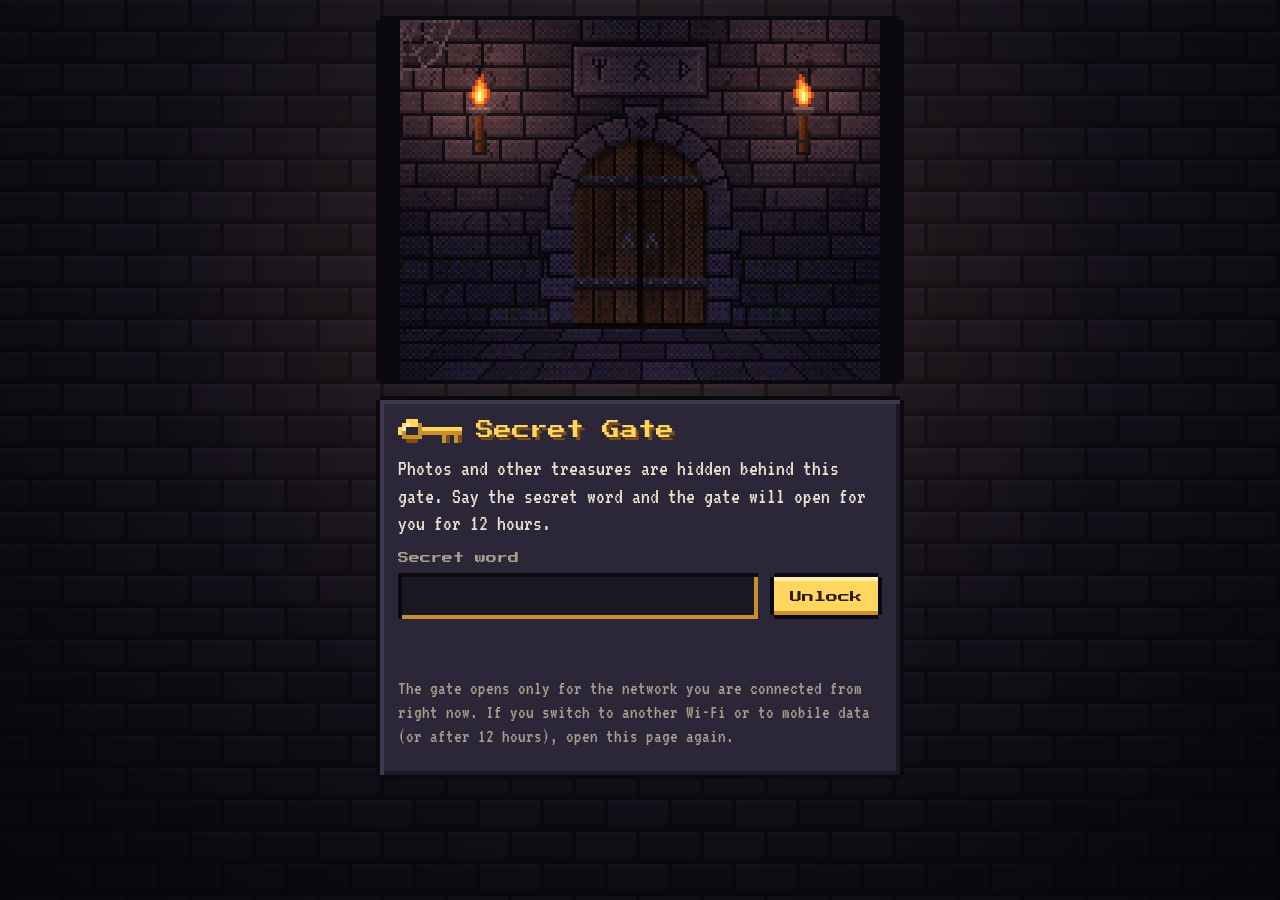
<file: index.html>
<!doctype html>
<html lang="cs">
<head>
<meta charset="utf-8">
<meta name="viewport" content="width=device-width, initial-scale=1">
<!-- GitHub Pages can't send headers, so the policy lives here (frame-ancestors can't; app.js refuses to run framed) -->
<meta http-equiv="Content-Security-Policy" content="default-src 'none'; script-src 'self'; style-src 'self'; font-src 'self'; img-src 'self' data:; connect-src https:; base-uri 'none'; form-action 'none'">
<meta name="referrer" content="no-referrer">
<meta name="robots" content="noindex, nofollow">
<meta name="color-scheme" content="dark">
<meta name="theme-color" content="#14111b">
<title>Tajná brána</title>
<link rel="icon" href="favicon.svg" type="image/svg+xml">
<link rel="stylesheet" href="style.css">
<!-- Knock target + ports, AES-GCM encrypted with the secret (PBKDF2-SHA256); generated by knockpage.py -->
<script id="locks" type="application/json">[{"s":"yBTSzbNfAq/bV2XdF/SQiw==","i":"UlmIvgDTeVWSsxUn","n":200000,"c":"HZ0iSugp7NlEeVKhyO2MlJ/617eRHAL0gr8u5y1h8/E4ulpvPVQL0rRz14AFEqvcpQwnR1C+dWJrbnHXH9uR0/FytpUPdCqglCx7xQJVvAx1/ZRzm3aY4yhU3YuP5VMa3etJ"}]</script>
<script src="scene.js" defer></script>
<script src="app.js" defer></script>
</head>
<body>
<main class="wrap">
  <div class="frame"><canvas id="scene" width="160" height="120" aria-hidden="true"></canvas></div>

  <section class="panel">
    <h1><canvas id="keyicon" width="16" height="6" aria-hidden="true"></canvas><span data-t="title">Tajná brána</span></h1>
    <p data-t="intro">Fotky a další poklady jsou schované za bránou. Zadej tajné slovo a brána se ti na 12&nbsp;hodin otevře.</p>

    <form id="form" autocomplete="off">
      <label for="secret" data-t="label">Tajné slovo</label>
      <div class="row">
        <input id="secret" name="secret" type="text" autocapitalize="none" autocorrect="off" spellcheck="false" enterkeyhint="go" required>
        <button id="go" class="btn" type="submit" data-t="go">Odemknout</button>
      </div>
    </form>

    <p id="status" class="status" role="status" aria-live="polite"></p>

    <p id="done" class="done" hidden><a id="continue" class="btn" data-t="next">Pokračovat</a></p>

    <p class="hint" data-t="hint">Brána se otevře jen pro síť, ze které jsi právě připojený. Když přejdeš na jinou Wi-Fi nebo na mobilní data (nebo za 12&nbsp;hodin), otevři tuhle stránku znovu.</p>
    <p id="forgetwrap" class="forget" hidden><button type="button" id="forget" class="linklike" data-t="forget">Zapomenout uložené slovo</button></p>
  </section>
</main>
<noscript><p class="panel" lang="cs">Brána potřebuje zapnutý JavaScript.</p><p class="panel" lang="en">The gate needs JavaScript turned on.</p></noscript>
</body>
</html>
</file>
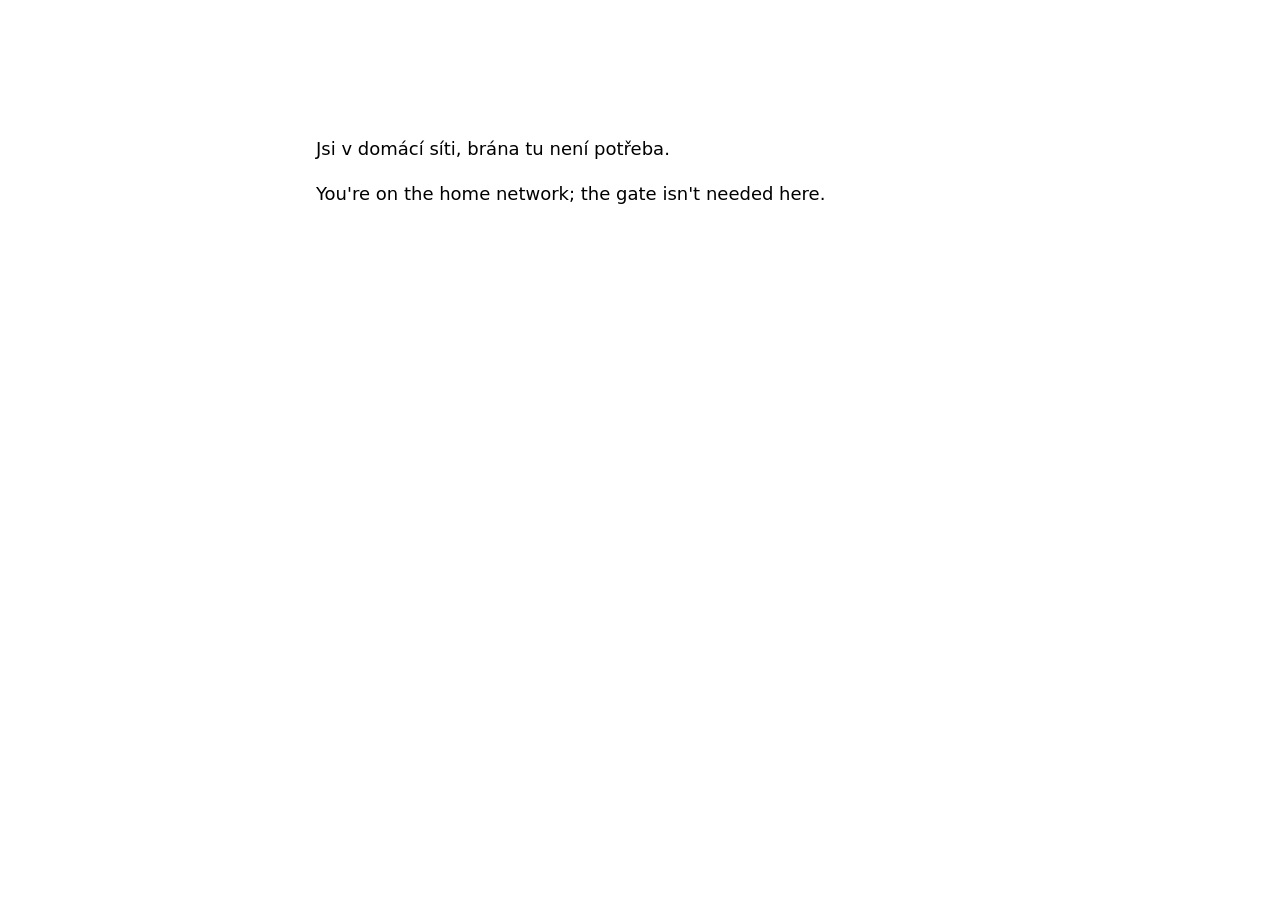
<file: lan/index.html>
<!doctype html>
<html lang="cs">
<head>
<meta charset="utf-8">
<meta name="viewport" content="width=device-width, initial-scale=1">
<!-- LAN variant of key.gregy.cz (see README.md): no knock, just follow redirect=. The script hash is checked by knockpage.py. -->
<meta http-equiv="Content-Security-Policy" content="default-src 'none'; script-src 'sha256-ElCd5M9YXAr1sCBp8uH4/hTY0EZNHcsmcqdqwoj1NbQ='; style-src 'unsafe-inline'; base-uri 'none'; form-action 'none'">
<meta name="referrer" content="no-referrer">
<meta name="robots" content="noindex, nofollow">
<meta name="color-scheme" content="dark light">
<title>key.gregy.cz</title>
<style>body { font: 18px/1.5 system-ui, sans-serif; max-width: 36em; margin: 15vh auto; padding: 0 1em; }</style>
</head>
<body>
<p lang="cs">Jsi v domácí síti, brána tu není potřeba.</p>
<p lang="en">You're on the home network; the gate isn't needed here.</p>
<script>
'use strict';
// Same link format as the public page: #key=<ignored>&redirect=<https://x.gregy.cz/...>, where an
// unencoded redirect= takes the rest of the fragment. Go there at once; no secret, no knock.
function go() {
  var q = location.hash.slice(1), m = /(^|&)redirect=/.exec(q);
  if (!m) { if (q) history.replaceState(null, '', location.pathname); return; }   // drop a lone #key=
  var raw = q.slice(m.index + m[0].length);
  if (/^https?%3A/i.test(raw)) {
    var end = raw.indexOf('&');
    try { raw = decodeURIComponent(end < 0 ? raw : raw.slice(0, end)); } catch (e) { return; }
  }
  try {
    var u = new URL(raw);   // only our own https sites, never back to this page: no open redirect
    if (u.protocol === 'https:' && (u.hostname === 'gregy.cz' || u.hostname.endsWith('.gregy.cz'))
        && u.hostname !== location.hostname) { location.replace(u.href); return; }
  } catch (e) { /* not a URL */ }
  history.replaceState(null, '', location.pathname);
}
addEventListener('hashchange', go);
go();
</script>
</body>
</html>
</file>
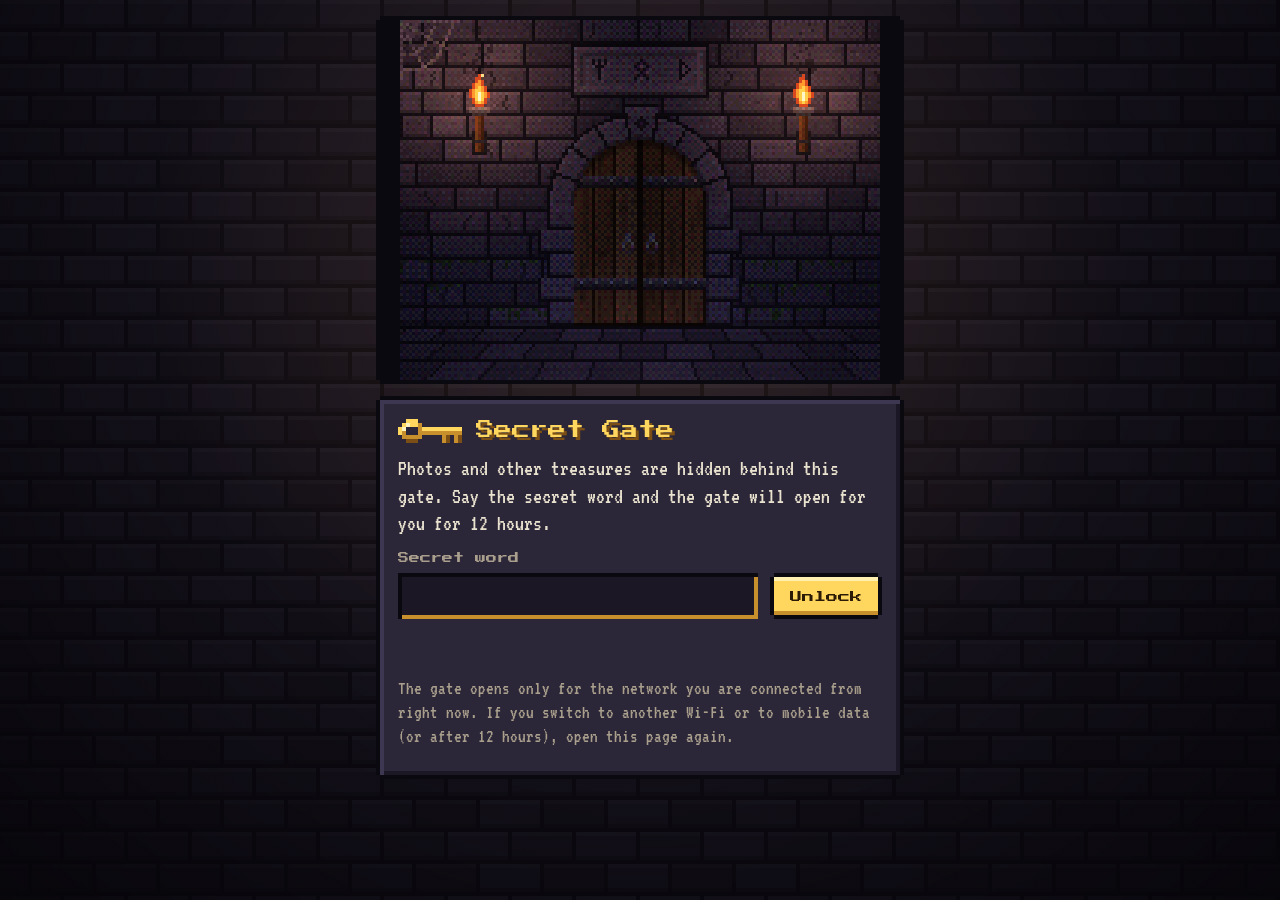
<file: src/index.html>
<!doctype html>
<html lang="cs">
<head>
<meta charset="utf-8">
<meta name="viewport" content="width=device-width, initial-scale=1">
<!-- GitHub Pages can't send headers, so the policy lives here (frame-ancestors can't; app.js refuses to run framed) -->
<meta http-equiv="Content-Security-Policy" content="default-src 'none'; script-src 'self'; style-src 'self'; font-src 'self'; img-src 'self' data:; connect-src https:; base-uri 'none'; form-action 'none'">
<meta name="referrer" content="no-referrer">
<meta name="robots" content="noindex, nofollow">
<meta name="color-scheme" content="dark">
<meta name="theme-color" content="#14111b">
<title>Tajná brána</title>
<link rel="icon" href="favicon.svg" type="image/svg+xml">
<link rel="stylesheet" href="style.css">
<!-- Knock target + ports, AES-GCM encrypted with the secret (PBKDF2-SHA256); generated by knockpage.py -->
<script id="locks" type="application/json">@LOCKS@</script>
<script src="scene.js" defer></script>
<script src="app.js" defer></script>
</head>
<body>
<main class="wrap">
  <div class="frame"><canvas id="scene" width="160" height="120" aria-hidden="true"></canvas></div>

  <section class="panel">
    <h1><canvas id="keyicon" width="16" height="6" aria-hidden="true"></canvas><span data-t="title">Tajná brána</span></h1>
    <p data-t="intro">Fotky a další poklady jsou schované za bránou. Zadej tajné slovo a brána se ti na 12&nbsp;hodin otevře.</p>

    <form id="form" autocomplete="off">
      <label for="secret" data-t="label">Tajné slovo</label>
      <div class="row">
        <input id="secret" name="secret" type="text" autocapitalize="none" autocorrect="off" spellcheck="false" enterkeyhint="go" required>
        <button id="go" class="btn" type="submit" data-t="go">Odemknout</button>
      </div>
    </form>

    <p id="status" class="status" role="status" aria-live="polite"></p>

    <p id="done" class="done" hidden><a id="continue" class="btn" data-t="next">Pokračovat</a></p>

    <p class="hint" data-t="hint">Brána se otevře jen pro síť, ze které jsi právě připojený. Když přejdeš na jinou Wi-Fi nebo na mobilní data (nebo za 12&nbsp;hodin), otevři tuhle stránku znovu.</p>
    <p id="forgetwrap" class="forget" hidden><button type="button" id="forget" class="linklike" data-t="forget">Zapomenout uložené slovo</button></p>
  </section>
</main>
<noscript><p class="panel" lang="cs">Brána potřebuje zapnutý JavaScript.</p><p class="panel" lang="en">The gate needs JavaScript turned on.</p></noscript>
</body>
</html>
</file>
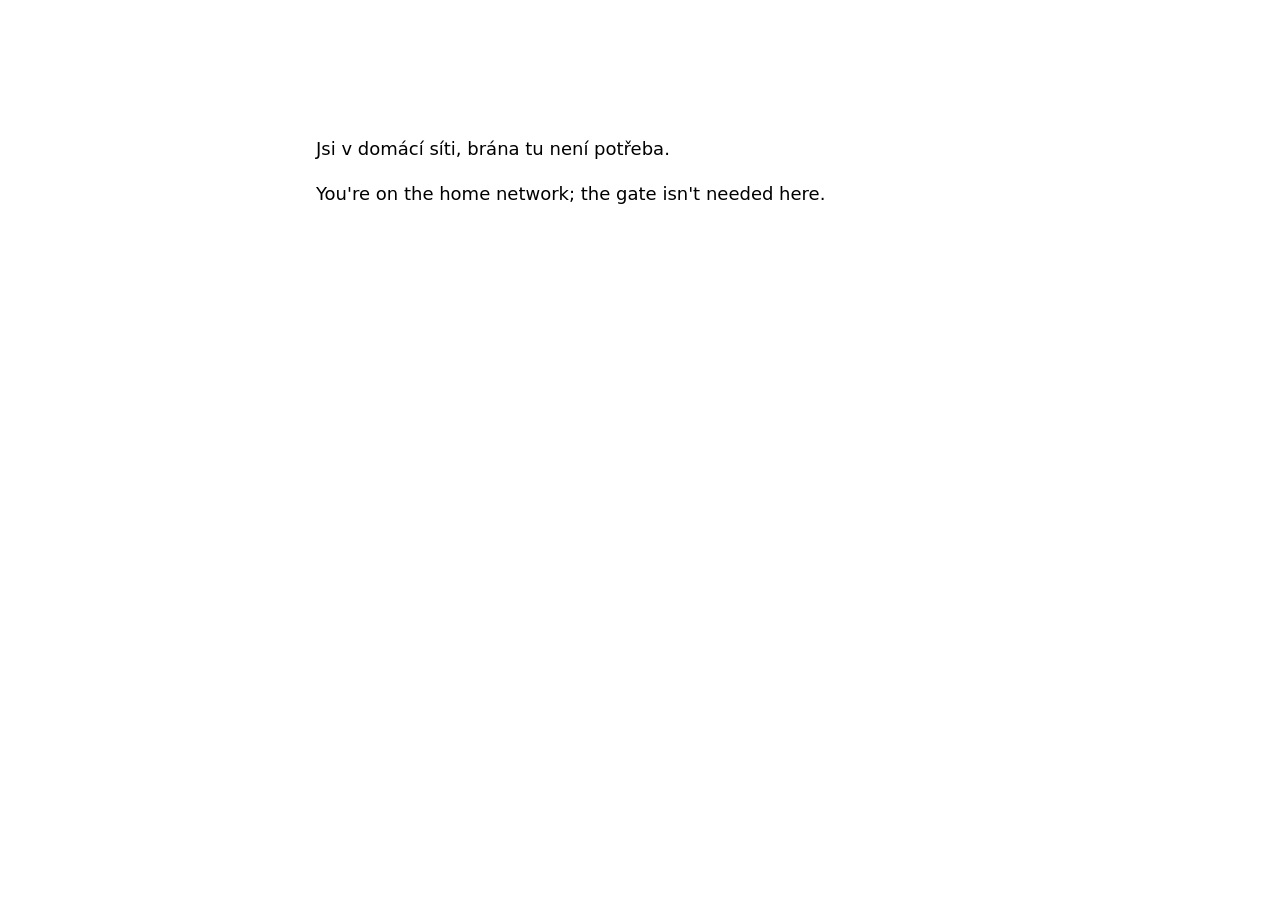
<file: src/lan/index.html>
<!doctype html>
<html lang="cs">
<head>
<meta charset="utf-8">
<meta name="viewport" content="width=device-width, initial-scale=1">
<!-- LAN variant of key.gregy.cz (see README.md): no knock, just follow redirect=. The script hash is checked by knockpage.py. -->
<meta http-equiv="Content-Security-Policy" content="default-src 'none'; script-src 'sha256-@HASH@'; style-src 'unsafe-inline'; base-uri 'none'; form-action 'none'">
<meta name="referrer" content="no-referrer">
<meta name="robots" content="noindex, nofollow">
<meta name="color-scheme" content="dark light">
<title>key.gregy.cz</title>
<style>body { font: 18px/1.5 system-ui, sans-serif; max-width: 36em; margin: 15vh auto; padding: 0 1em; }</style>
</head>
<body>
<p lang="cs">Jsi v domácí síti, brána tu není potřeba.</p>
<p lang="en">You're on the home network; the gate isn't needed here.</p>
<script>
'use strict';
// Same link format as the public page: #key=<ignored>&redirect=<https://x.gregy.cz/...>, where an
// unencoded redirect= takes the rest of the fragment. Go there at once; no secret, no knock.
function go() {
  var q = location.hash.slice(1), m = /(^|&)redirect=/.exec(q);
  if (!m) { if (q) history.replaceState(null, '', location.pathname); return; }   // drop a lone #key=
  var raw = q.slice(m.index + m[0].length);
  if (/^https?%3A/i.test(raw)) {
    var end = raw.indexOf('&');
    try { raw = decodeURIComponent(end < 0 ? raw : raw.slice(0, end)); } catch (e) { return; }
  }
  try {
    var u = new URL(raw);   // only our own https sites, never back to this page: no open redirect
    if (u.protocol === 'https:' && (u.hostname === 'gregy.cz' || u.hostname.endsWith('.gregy.cz'))
        && u.hostname !== location.hostname) { location.replace(u.href); return; }
  } catch (e) { /* not a URL */ }
  history.replaceState(null, '', location.pathname);
}
addEventListener('hashchange', go);
go();
</script>
</body>
</html>
</file>
<file: style.css>
@font-face { font-family: "Press Start 2P"; font-display: swap; src: url(fonts/press-start-2p-latin-400-normal.woff2) format("woff2");
  unicode-range: U+0000-00FF, U+0131, U+0152-0153, U+02BB-02BC, U+02C6, U+02DA, U+02DC, U+2000-206F, U+20AC, U+2122, U+2191, U+2193, U+2212, U+2215, U+FEFF, U+FFFD; }
@font-face { font-family: "Press Start 2P"; font-display: swap; src: url(fonts/press-start-2p-latin-ext-400-normal.woff2) format("woff2");
  unicode-range: U+0100-02AF, U+0304, U+0308, U+0329, U+1E00-1E9F, U+1EF2-1EFF, U+2020, U+20A0-20AB, U+20AD-20C0, U+2113, U+2C60-2C7F, U+A720-A7FF; }
@font-face { font-family: "VT323"; font-display: swap; src: url(fonts/vt323-latin-400-normal.woff2) format("woff2");
  unicode-range: U+0000-00FF, U+0131, U+0152-0153, U+02BB-02BC, U+02C6, U+02DA, U+02DC, U+2000-206F, U+20AC, U+2122, U+2191, U+2193, U+2212, U+2215, U+FEFF, U+FFFD; }
@font-face { font-family: "VT323"; font-display: swap; src: url(fonts/vt323-latin-ext-400-normal.woff2) format("woff2");
  unicode-range: U+0100-02AF, U+0304, U+0308, U+0329, U+1E00-1E9F, U+1EF2-1EFF, U+2020, U+20A0-20AB, U+20AD-20C0, U+2113, U+2C60-2C7F, U+A720-A7FF; }

:root {
  --bg: #14111b;
  --ink: #e9e2cf;
  --ink-dim: #a99f8c;
  --stone: #2b2638;
  --stone-hi: #3e3751;
  --stone-lo: #1b1724;
  --edge: #0b0910;
  --gold: #ffd75e;
  --gold-lo: #c8902c;
  --gold-dk: #7a4e14;
  --rune: #7ff3ff;
  --bad: #ff6a5a;
  --px: 4px;
}

* { box-sizing: border-box; }
html { -webkit-text-size-adjust: 100%; }
body {
  margin: 0;
  min-height: 100vh;
  color: var(--ink);
  background-color: var(--bg);
  background-size: 128px 64px;
  image-rendering: pixelated;
  font: 22px/1.25 "VT323", ui-monospace, monospace;
}
/* torchlight vignette over the tiled wall (the tile itself is drawn by scene.js) */
body::before {
  content: "";
  position: fixed; inset: 0;
  pointer-events: none;
  background: radial-gradient(ellipse at 50% 30%, rgba(255, 170, 80, .10), rgba(10, 8, 14, .55) 55%, rgba(6, 5, 9, .92) 100%);
}

.wrap {
  position: relative;
  max-width: 560px;
  margin: 0 auto;
  padding: 16px 16px 32px;
}

/* stepped "pixel" borders */
.frame, .panel {
  position: relative;
  box-shadow:
    0 calc(-1 * var(--px)) 0 0 var(--edge), 0 var(--px) 0 0 var(--edge),
    calc(-1 * var(--px)) 0 0 0 var(--edge), var(--px) 0 0 0 var(--edge);
  margin: var(--px);
}
.frame { background: var(--edge); line-height: 0; display: flex; justify-content: center; }
/* the texts are swapped to the visitor's language by app.js; don't flash the other one first */
html:not(.ready) main .panel { visibility: hidden; }
#scene {
  display: block;
  width: 100%;              /* scene.js resizes it to a whole multiple of the 160x120 art */
  max-width: 100%;
  height: auto;
  aspect-ratio: 4 / 3;
  image-rendering: pixelated;
  image-rendering: crisp-edges;
}
#scene.shake { animation: shake .36s steps(6) 1; }
@keyframes shake {
  0% { transform: translate(0, 0); } 17% { transform: translate(-6px, 2px); } 33% { transform: translate(5px, -2px); }
  50% { transform: translate(-4px, 0); } 67% { transform: translate(3px, 2px); } 83% { transform: translate(-2px, -1px); } 100% { transform: none; }
}

.panel {
  margin-top: calc(5 * var(--px));
  padding: 18px 18px 14px;
  background: var(--stone);
  box-shadow:
    0 calc(-1 * var(--px)) 0 0 var(--edge), 0 var(--px) 0 0 var(--edge),
    calc(-1 * var(--px)) 0 0 0 var(--edge), var(--px) 0 0 0 var(--edge),
    inset 0 var(--px) 0 0 var(--stone-hi), inset var(--px) 0 0 0 var(--stone-hi),
    inset 0 calc(-1 * var(--px)) 0 0 var(--stone-lo), inset calc(-1 * var(--px)) 0 0 0 var(--stone-lo);
}

h1 {
  margin: 0 0 12px;
  font: 18px/1.4 "Press Start 2P", ui-monospace, monospace;
  color: var(--gold);
  text-shadow: 3px 3px 0 var(--gold-dk);
  display: flex; align-items: center; gap: 14px;
}
#keyicon { width: 64px; height: 24px; image-rendering: pixelated; flex: none; }
p { margin: 0 0 12px; }
.hint { color: var(--ink-dim); font-size: 19px; margin-top: 14px; }

label { display: block; font: 11px/1.6 "Press Start 2P", monospace; color: var(--ink-dim); margin-bottom: 6px; }
.row { display: flex; gap: 12px; flex-wrap: wrap; }
input[type=text] {
  flex: 1 1 200px; min-width: 0;
  font: 26px/1 "VT323", monospace;
  color: var(--ink);
  background: var(--stone-lo);
  border: 0; border-radius: 0;
  padding: 8px 10px;
  box-shadow: inset var(--px) var(--px) 0 0 var(--edge), inset calc(-1 * var(--px)) calc(-1 * var(--px)) 0 0 var(--stone-hi);
  caret-color: var(--gold);
}
input[type=text]:focus { outline: none; box-shadow: inset var(--px) var(--px) 0 0 var(--edge), inset calc(-1 * var(--px)) calc(-1 * var(--px)) 0 0 var(--gold-lo); }

.btn {
  display: inline-block;
  font: 12px/1 "Press Start 2P", monospace;
  color: #2a1a06;
  background: var(--gold);
  border: 0; border-radius: 0;
  padding: 14px 16px 12px;
  cursor: pointer;
  text-decoration: none;
  box-shadow:
    0 calc(-1 * var(--px)) 0 0 var(--edge), 0 var(--px) 0 0 var(--edge),
    calc(-1 * var(--px)) 0 0 0 var(--edge), var(--px) 0 0 0 var(--edge),
    inset 0 calc(-1 * var(--px)) 0 0 var(--gold-lo), inset 0 var(--px) 0 0 #fff0b0;
  margin: var(--px);
}
.btn:hover { filter: brightness(1.08); }
.btn:active { transform: translateY(2px); box-shadow:
    0 calc(-1 * var(--px)) 0 0 var(--edge), 0 var(--px) 0 0 var(--edge),
    calc(-1 * var(--px)) 0 0 0 var(--edge), var(--px) 0 0 0 var(--edge),
    inset 0 var(--px) 0 0 var(--gold-lo); }
.btn:focus-visible { outline: 3px dashed var(--rune); outline-offset: 6px; }
.btn:disabled { filter: grayscale(.8) brightness(.7); cursor: wait; }

.status { min-height: 1.25em; margin: 14px 0 0; font-size: 24px; }
.status.ok { color: var(--gold); }
.status.work { color: var(--rune); }
.status.bad { color: var(--bad); }
.done { margin: 8px 0 0; }

.forget { margin: 0; text-align: right; }
.linklike { background: none; border: 0; padding: 0; font: 18px "VT323", monospace; color: var(--ink-dim); text-decoration: underline dotted; cursor: pointer; }

[hidden] { display: none !important; }

@media (max-width: 420px) {
  body { font-size: 20px; }
  h1 { font-size: 14px; gap: 10px; }
  #keyicon { width: 48px; height: 18px; }
  .panel { padding: 14px 14px 10px; }
  .btn { width: calc(100% - 2 * var(--px)); text-align: center; }
}

@media (prefers-reduced-motion: reduce) {
  #scene.shake { animation: none; }
}
</file>
<file: src/style.css>
@font-face { font-family: "Press Start 2P"; font-display: swap; src: url(fonts/press-start-2p-latin-400-normal.woff2) format("woff2");
  unicode-range: U+0000-00FF, U+0131, U+0152-0153, U+02BB-02BC, U+02C6, U+02DA, U+02DC, U+2000-206F, U+20AC, U+2122, U+2191, U+2193, U+2212, U+2215, U+FEFF, U+FFFD; }
@font-face { font-family: "Press Start 2P"; font-display: swap; src: url(fonts/press-start-2p-latin-ext-400-normal.woff2) format("woff2");
  unicode-range: U+0100-02AF, U+0304, U+0308, U+0329, U+1E00-1E9F, U+1EF2-1EFF, U+2020, U+20A0-20AB, U+20AD-20C0, U+2113, U+2C60-2C7F, U+A720-A7FF; }
@font-face { font-family: "VT323"; font-display: swap; src: url(fonts/vt323-latin-400-normal.woff2) format("woff2");
  unicode-range: U+0000-00FF, U+0131, U+0152-0153, U+02BB-02BC, U+02C6, U+02DA, U+02DC, U+2000-206F, U+20AC, U+2122, U+2191, U+2193, U+2212, U+2215, U+FEFF, U+FFFD; }
@font-face { font-family: "VT323"; font-display: swap; src: url(fonts/vt323-latin-ext-400-normal.woff2) format("woff2");
  unicode-range: U+0100-02AF, U+0304, U+0308, U+0329, U+1E00-1E9F, U+1EF2-1EFF, U+2020, U+20A0-20AB, U+20AD-20C0, U+2113, U+2C60-2C7F, U+A720-A7FF; }

:root {
  --bg: #14111b;
  --ink: #e9e2cf;
  --ink-dim: #a99f8c;
  --stone: #2b2638;
  --stone-hi: #3e3751;
  --stone-lo: #1b1724;
  --edge: #0b0910;
  --gold: #ffd75e;
  --gold-lo: #c8902c;
  --gold-dk: #7a4e14;
  --rune: #7ff3ff;
  --bad: #ff6a5a;
  --px: 4px;
}

* { box-sizing: border-box; }
html { -webkit-text-size-adjust: 100%; }
body {
  margin: 0;
  min-height: 100vh;
  color: var(--ink);
  background-color: var(--bg);
  background-size: 128px 64px;
  image-rendering: pixelated;
  font: 22px/1.25 "VT323", ui-monospace, monospace;
}
/* torchlight vignette over the tiled wall (the tile itself is drawn by scene.js) */
body::before {
  content: "";
  position: fixed; inset: 0;
  pointer-events: none;
  background: radial-gradient(ellipse at 50% 30%, rgba(255, 170, 80, .10), rgba(10, 8, 14, .55) 55%, rgba(6, 5, 9, .92) 100%);
}

.wrap {
  position: relative;
  max-width: 560px;
  margin: 0 auto;
  padding: 16px 16px 32px;
}

/* stepped "pixel" borders */
.frame, .panel {
  position: relative;
  box-shadow:
    0 calc(-1 * var(--px)) 0 0 var(--edge), 0 var(--px) 0 0 var(--edge),
    calc(-1 * var(--px)) 0 0 0 var(--edge), var(--px) 0 0 0 var(--edge);
  margin: var(--px);
}
.frame { background: var(--edge); line-height: 0; display: flex; justify-content: center; }
/* the texts are swapped to the visitor's language by app.js; don't flash the other one first */
html:not(.ready) main .panel { visibility: hidden; }
#scene {
  display: block;
  width: 100%;              /* scene.js resizes it to a whole multiple of the 160x120 art */
  max-width: 100%;
  height: auto;
  aspect-ratio: 4 / 3;
  image-rendering: pixelated;
  image-rendering: crisp-edges;
}
#scene.shake { animation: shake .36s steps(6) 1; }
@keyframes shake {
  0% { transform: translate(0, 0); } 17% { transform: translate(-6px, 2px); } 33% { transform: translate(5px, -2px); }
  50% { transform: translate(-4px, 0); } 67% { transform: translate(3px, 2px); } 83% { transform: translate(-2px, -1px); } 100% { transform: none; }
}

.panel {
  margin-top: calc(5 * var(--px));
  padding: 18px 18px 14px;
  background: var(--stone);
  box-shadow:
    0 calc(-1 * var(--px)) 0 0 var(--edge), 0 var(--px) 0 0 var(--edge),
    calc(-1 * var(--px)) 0 0 0 var(--edge), var(--px) 0 0 0 var(--edge),
    inset 0 var(--px) 0 0 var(--stone-hi), inset var(--px) 0 0 0 var(--stone-hi),
    inset 0 calc(-1 * var(--px)) 0 0 var(--stone-lo), inset calc(-1 * var(--px)) 0 0 0 var(--stone-lo);
}

h1 {
  margin: 0 0 12px;
  font: 18px/1.4 "Press Start 2P", ui-monospace, monospace;
  color: var(--gold);
  text-shadow: 3px 3px 0 var(--gold-dk);
  display: flex; align-items: center; gap: 14px;
}
#keyicon { width: 64px; height: 24px; image-rendering: pixelated; flex: none; }
p { margin: 0 0 12px; }
.hint { color: var(--ink-dim); font-size: 19px; margin-top: 14px; }

label { display: block; font: 11px/1.6 "Press Start 2P", monospace; color: var(--ink-dim); margin-bottom: 6px; }
.row { display: flex; gap: 12px; flex-wrap: wrap; }
input[type=text] {
  flex: 1 1 200px; min-width: 0;
  font: 26px/1 "VT323", monospace;
  color: var(--ink);
  background: var(--stone-lo);
  border: 0; border-radius: 0;
  padding: 8px 10px;
  box-shadow: inset var(--px) var(--px) 0 0 var(--edge), inset calc(-1 * var(--px)) calc(-1 * var(--px)) 0 0 var(--stone-hi);
  caret-color: var(--gold);
}
input[type=text]:focus { outline: none; box-shadow: inset var(--px) var(--px) 0 0 var(--edge), inset calc(-1 * var(--px)) calc(-1 * var(--px)) 0 0 var(--gold-lo); }

.btn {
  display: inline-block;
  font: 12px/1 "Press Start 2P", monospace;
  color: #2a1a06;
  background: var(--gold);
  border: 0; border-radius: 0;
  padding: 14px 16px 12px;
  cursor: pointer;
  text-decoration: none;
  box-shadow:
    0 calc(-1 * var(--px)) 0 0 var(--edge), 0 var(--px) 0 0 var(--edge),
    calc(-1 * var(--px)) 0 0 0 var(--edge), var(--px) 0 0 0 var(--edge),
    inset 0 calc(-1 * var(--px)) 0 0 var(--gold-lo), inset 0 var(--px) 0 0 #fff0b0;
  margin: var(--px);
}
.btn:hover { filter: brightness(1.08); }
.btn:active { transform: translateY(2px); box-shadow:
    0 calc(-1 * var(--px)) 0 0 var(--edge), 0 var(--px) 0 0 var(--edge),
    calc(-1 * var(--px)) 0 0 0 var(--edge), var(--px) 0 0 0 var(--edge),
    inset 0 var(--px) 0 0 var(--gold-lo); }
.btn:focus-visible { outline: 3px dashed var(--rune); outline-offset: 6px; }
.btn:disabled { filter: grayscale(.8) brightness(.7); cursor: wait; }

.status { min-height: 1.25em; margin: 14px 0 0; font-size: 24px; }
.status.ok { color: var(--gold); }
.status.work { color: var(--rune); }
.status.bad { color: var(--bad); }
.done { margin: 8px 0 0; }

.forget { margin: 0; text-align: right; }
.linklike { background: none; border: 0; padding: 0; font: 18px "VT323", monospace; color: var(--ink-dim); text-decoration: underline dotted; cursor: pointer; }

[hidden] { display: none !important; }

@media (max-width: 420px) {
  body { font-size: 20px; }
  h1 { font-size: 14px; gap: 10px; }
  #keyicon { width: 48px; height: 18px; }
  .panel { padding: 14px 14px 10px; }
  .btn { width: calc(100% - 2 * var(--px)); text-align: center; }
}

@media (prefers-reduced-motion: reduce) {
  #scene.shake { animation: none; }
}
</file>
